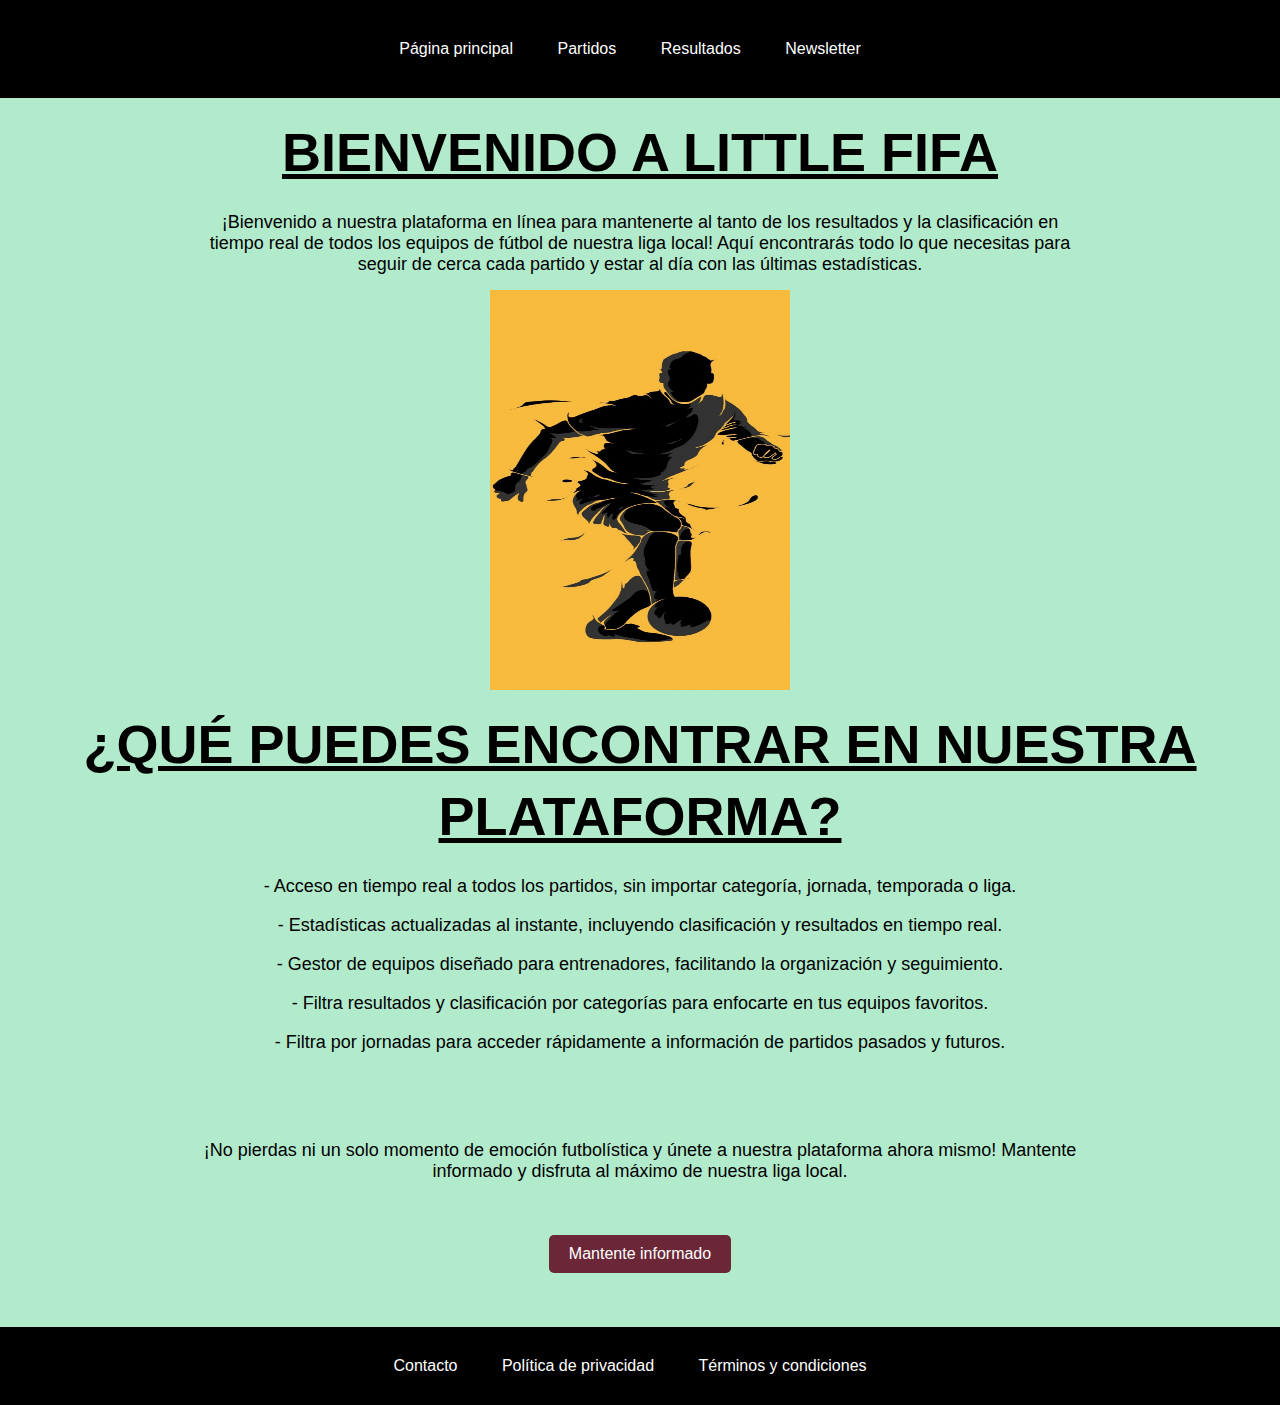
<file: web/index.html>
<!DOCTYPE html>
<html>
<head>
  <title>Little Fifa</title>
  <meta http-equiv="Content-Type" content="text/html; charset=UTF-8" />
  <meta charset="ISO-8859-1">
  <meta charset="UTF-8">
  <link rel="stylesheet" type="text/css" href="index-css.css">
  <link rel="icon" type="image/png" href="favicon.png">
</head>
<body>
  <header>
    <nav>
      <ul class="menu">
        <li><a href="index.html" onmouseover="resaltarTexto(this)" onmouseout="restaurarTexto(this)">Página principal</a></li>
        <li><a href="partidos.php" onmouseover="resaltarTexto(this)" onmouseout="restaurarTexto(this)">Partidos</a></li>
        <li><a href="resultados.php" onmouseover="resaltarTexto(this)" onmouseout="restaurarTexto(this)">Resultados</a></li>
        <li><a href="newsletter.php" onmouseover="resaltarTexto(this)" onmouseout="restaurarTexto(this)">Newsletter</a></li>
      </ul>
    </nav>
  </header>
  <br>
    <h1><u><strong>Bienvenido a Little Fifa</strong></strong></u></h1>
      <div class="subtitu">
    <p>¡Bienvenido a nuestra plataforma en línea para mantenerte al tanto de los resultados y la clasificación en tiempo real de todos los equipos de fútbol de nuestra liga local! Aquí encontrarás todo lo que necesitas para seguir de cerca cada partido y estar al día con las últimas estadísticas.</p>
      </div>
    <img src="fndinicio.jpg" alt="Logo de Little Fifa">
    <br>
    <h1><u>¿Qué puedes encontrar en nuestra plataforma?</u></h1>
    <p onmouseover="resaltarTexto(this)" onmouseout="restaurarTexto(this)">- Acceso en tiempo real a todos los partidos, sin importar categoría, jornada, temporada o liga.</p>
    <p onmouseover="resaltarTexto(this)" onmouseout="restaurarTexto(this)">- Estadísticas actualizadas al instante, incluyendo clasificación y resultados en tiempo real.</p>
    <p onmouseover="resaltarTexto(this)" onmouseout="restaurarTexto(this)">- Gestor de equipos diseñado para entrenadores, facilitando la organización y seguimiento.</p>
    <p onmouseover="resaltarTexto(this)" onmouseout="restaurarTexto(this)">- Filtra resultados y clasificación por categorías para enfocarte en tus equipos favoritos.</p>
    <p onmouseover="resaltarTexto(this)" onmouseout="restaurarTexto(this)">- Filtra por jornadas para acceder rápidamente a información de partidos pasados y futuros.</p>
    <br><br><br>
    <p onmouseover="resaltarTexto(this)" onmouseout="restaurarTexto(this)">¡No pierdas ni un solo momento de emoción futbolística y únete a nuestra plataforma ahora mismo! Mantente informado y disfruta al máximo de nuestra liga local.</p>
<br>
<div class="contenedor-boton">
  <a href="newsletter.php" class="boton">Mantente informado</a>
</div>
<br><br><br>

<footer>
  <nav>
    <ul class="menu">
      <li><a href="contacto.html">Contacto</a></li>
      <li><a href="poliypriva.html">Política de privacidad</a></li>
      <li><a href="terminos.html">Términos y condiciones</a></li>
    </ul>
  </nav>
</footer>




</body>
</html>

<script>
  function resaltarTexto(element) {
    element.style.fontWeight = 'bold';
    element.style.textDecoration = 'underline';
  }

  function restaurarTexto(element) {
    element.style.fontWeight = 'normal';
    element.style.textDecoration = 'none';
  }
</script>
</file>
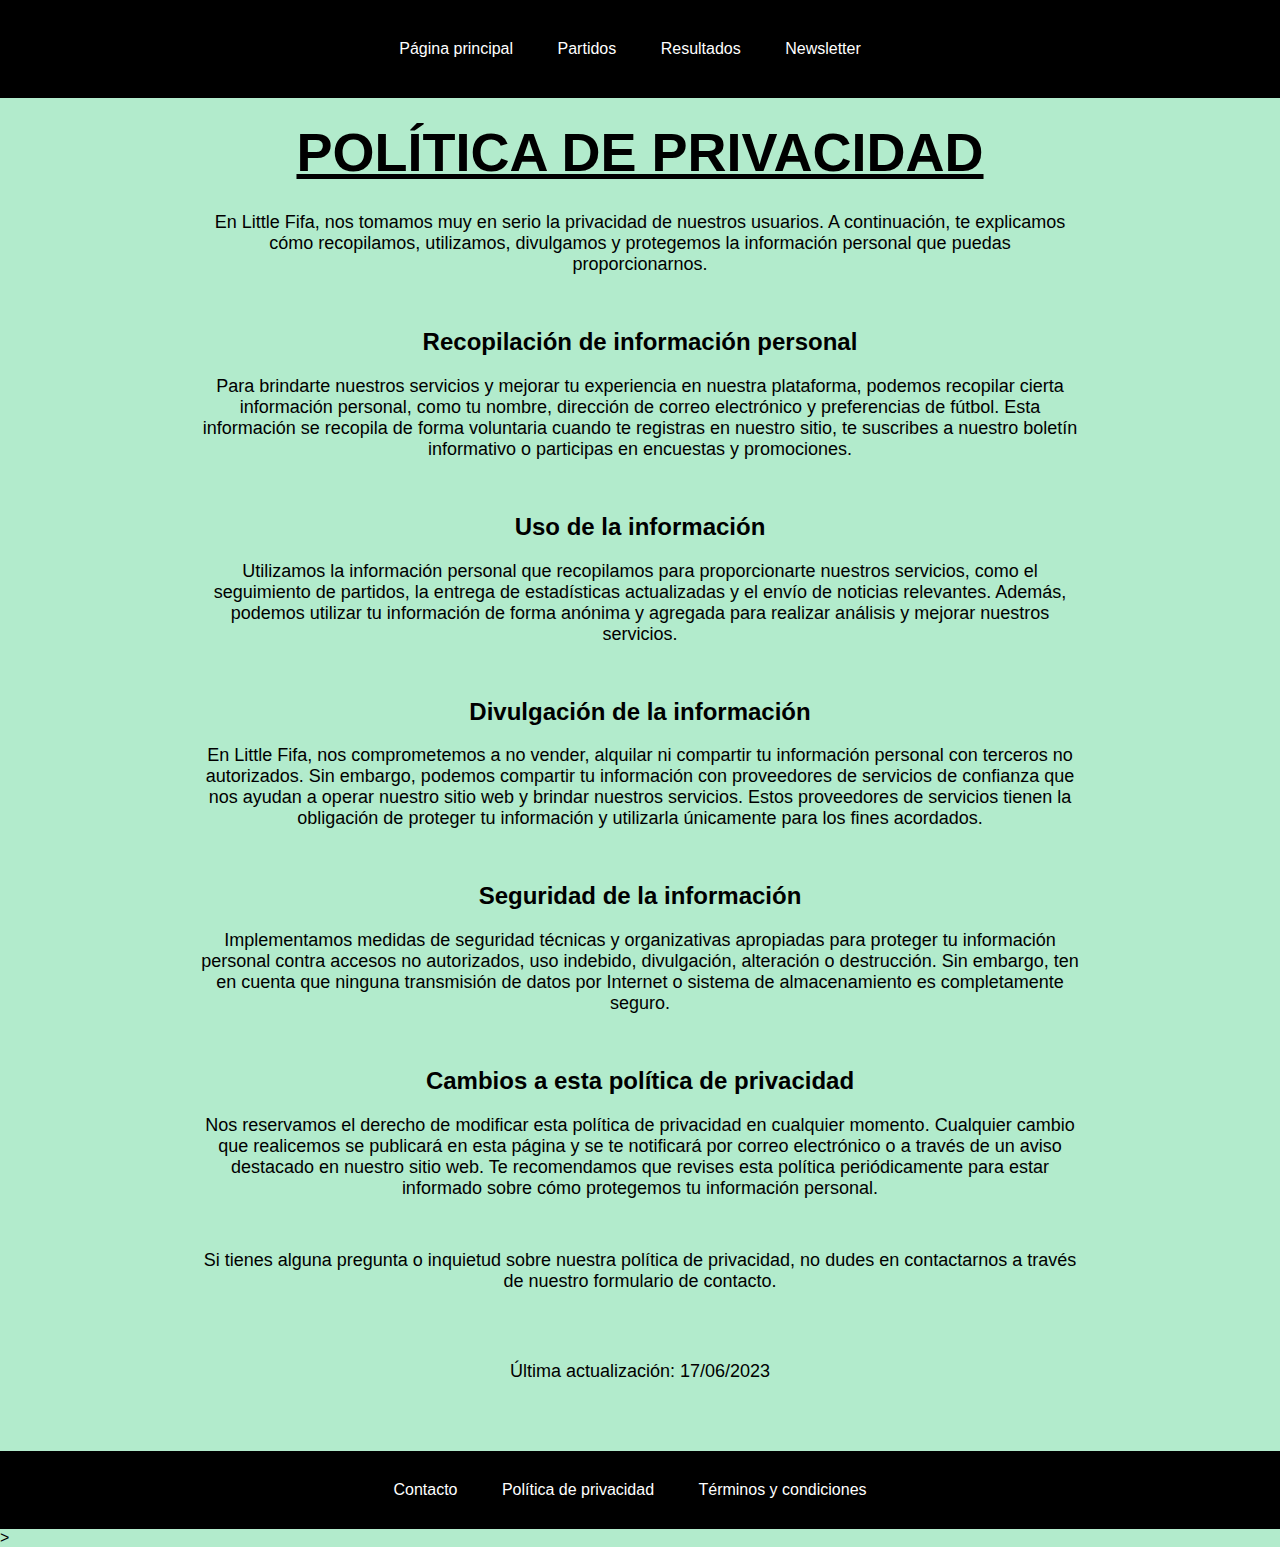
<file: web/poliypriva.html>
<!DOCTYPE html>
<html>
<head>
  <title>Política de Privacidad - Little Fifa</title>
  <meta charset="UTF-8">
  <link rel="stylesheet" type="text/css" href="index-css.css">
  <link rel="icon" type="image/png" href="favicon.png">
</head>
<body>
    <header>
        <nav>
          <ul class="menu">
            <li><a href="index.html" onmouseover="resaltarTexto(this)" onmouseout="restaurarTexto(this)">Página principal</a></li>
            <li><a href="partidos.php" onmouseover="resaltarTexto(this)" onmouseout="restaurarTexto(this)">Partidos</a></li>
            <li><a href="resultados.php" onmouseover="resaltarTexto(this)" onmouseout="restaurarTexto(this)">Resultados</a></li>
            <li><a href="newsletter.php" onmouseover="resaltarTexto(this)" onmouseout="restaurarTexto(this)">Newsletter</a></li>
          </ul>
        </nav>
      </header>
      <br>
<div class="priva">
  <h1><u>Política de Privacidad</u></h1>

  <p>En Little Fifa, nos tomamos muy en serio la privacidad de nuestros usuarios. A continuación, te explicamos cómo recopilamos, utilizamos, divulgamos y protegemos la información personal que puedas proporcionarnos.</p>
    <br>
  <h2>Recopilación de información personal</h2>

  <p>Para brindarte nuestros servicios y mejorar tu experiencia en nuestra plataforma, podemos recopilar cierta información personal, como tu nombre, dirección de correo electrónico y preferencias de fútbol. Esta información se recopila de forma voluntaria cuando te registras en nuestro sitio, te suscribes a nuestro boletín informativo o participas en encuestas y promociones.</p>
    <br>
  <h2>Uso de la información</h2>

  <p>Utilizamos la información personal que recopilamos para proporcionarte nuestros servicios, como el seguimiento de partidos, la entrega de estadísticas actualizadas y el envío de noticias relevantes. Además, podemos utilizar tu información de forma anónima y agregada para realizar análisis y mejorar nuestros servicios.</p>
    <br>
  <h2>Divulgación de la información</h2>

  <p>En Little Fifa, nos comprometemos a no vender, alquilar ni compartir tu información personal con terceros no autorizados. Sin embargo, podemos compartir tu información con proveedores de servicios de confianza que nos ayudan a operar nuestro sitio web y brindar nuestros servicios. Estos proveedores de servicios tienen la obligación de proteger tu información y utilizarla únicamente para los fines acordados.</p>
    <br>
  <h2>Seguridad de la información</h2>

  <p>Implementamos medidas de seguridad técnicas y organizativas apropiadas para proteger tu información personal contra accesos no autorizados, uso indebido, divulgación, alteración o destrucción. Sin embargo, ten en cuenta que ninguna transmisión de datos por Internet o sistema de almacenamiento es completamente seguro.</p>
    <br>
  <h2>Cambios a esta política de privacidad</h2>

  <p>Nos reservamos el derecho de modificar esta política de privacidad en cualquier momento. Cualquier cambio que realicemos se publicará en esta página y se te notificará por correo electrónico o a través de un aviso destacado en nuestro sitio web. Te recomendamos que revises esta política periódicamente para estar informado sobre cómo protegemos tu información personal.</p>
    <br>
  <p>Si tienes alguna pregunta o inquietud sobre nuestra política de privacidad, no dudes en contactarnos a través de nuestro formulario de contacto.</p>

  <br><br>

  <p>Última actualización: 17/06/2023</p>

  <br><br><br>

  <footer>
    <nav>
      <ul class="menu">
        <li><a href="contacto.html">Contacto</a></li>
        <li><a href="poliypriva.html">Política de privacidad</a></li>
        <li><a href="terminos.html">Términos y condiciones</a></li>
      </ul>
    </nav>
  </footer>
  </div>>
</body
</file>
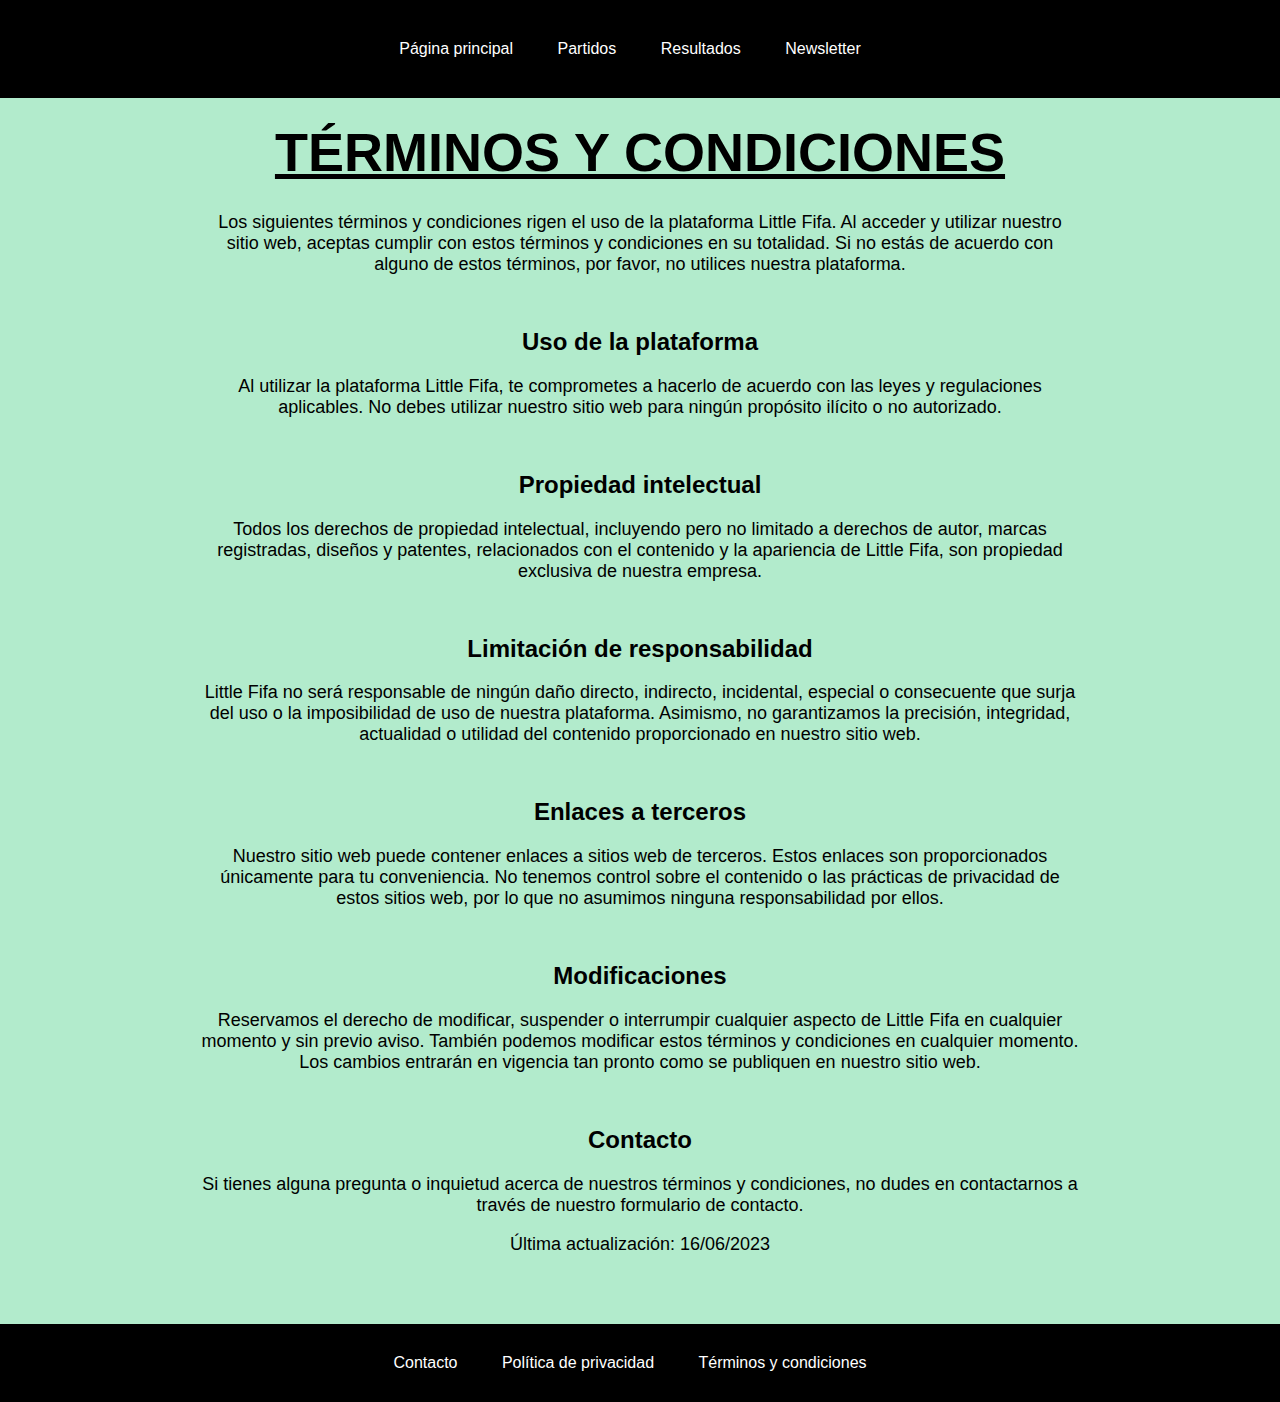
<file: web/terminos.html>
<!DOCTYPE html>
<html>
<head>
  <title>Términos y Condiciones - Little Fifa</title>
  <meta charset="UTF-8">
  <link rel="stylesheet" type="text/css" href="index-css.css">
  <link rel="icon" type="image/png" href="favicon.png">
</head>
<body>
    <header>
        <nav>
          <ul class="menu">
            <li><a href="index.html" onmouseover="resaltarTexto(this)" onmouseout="restaurarTexto(this)">Página principal</a></li>
            <li><a href="partidos.php" onmouseover="resaltarTexto(this)" onmouseout="restaurarTexto(this)">Partidos</a></li>
            <li><a href="resultados.php" onmouseover="resaltarTexto(this)" onmouseout="restaurarTexto(this)">Resultados</a></li>
            <li><a href="newsletter.php" onmouseover="resaltarTexto(this)" onmouseout="restaurarTexto(this)">Newsletter</a></li>
          </ul>
        </nav>
      </header>
      <br>
  <h1><u>Términos y Condiciones</u></h1>

  <p>Los siguientes términos y condiciones rigen el uso de la plataforma Little Fifa. Al acceder y utilizar nuestro sitio web, aceptas cumplir con estos términos y condiciones en su totalidad. Si no estás de acuerdo con alguno de estos términos, por favor, no utilices nuestra plataforma.</p>
    <br>
  <h2>Uso de la plataforma</h2>

  <p>Al utilizar la plataforma Little Fifa, te comprometes a hacerlo de acuerdo con las leyes y regulaciones aplicables. No debes utilizar nuestro sitio web para ningún propósito ilícito o no autorizado.</p>
    <br>
  <h2>Propiedad intelectual</h2>

  <p>Todos los derechos de propiedad intelectual, incluyendo pero no limitado a derechos de autor, marcas registradas, diseños y patentes, relacionados con el contenido y la apariencia de Little Fifa, son propiedad exclusiva de nuestra empresa.</p>
    <br>
  <h2>Limitación de responsabilidad</h2>

  <p>Little Fifa no será responsable de ningún daño directo, indirecto, incidental, especial o consecuente que surja del uso o la imposibilidad de uso de nuestra plataforma. Asimismo, no garantizamos la precisión, integridad, actualidad o utilidad del contenido proporcionado en nuestro sitio web.</p>
    <br>
  <h2>Enlaces a terceros</h2>

  <p>Nuestro sitio web puede contener enlaces a sitios web de terceros. Estos enlaces son proporcionados únicamente para tu conveniencia. No tenemos control sobre el contenido o las prácticas de privacidad de estos sitios web, por lo que no asumimos ninguna responsabilidad por ellos.</p>
    <br>
  <h2>Modificaciones</h2>

  <p>Reservamos el derecho de modificar, suspender o interrumpir cualquier aspecto de Little Fifa en cualquier momento y sin previo aviso. También podemos modificar estos términos y condiciones en cualquier momento. Los cambios entrarán en vigencia tan pronto como se publiquen en nuestro sitio web.</p>
    <br>
  <h2>Contacto</h2>

  <p>Si tienes alguna pregunta o inquietud acerca de nuestros términos y condiciones, no dudes en contactarnos a través de nuestro formulario de contacto.</p>

  <p>Última actualización: 16/06/2023</p>
  
  <br><br><br>

  <footer>
    <nav>
      <ul class="menu">
        <li><a href="contacto.html">Contacto</a></li>
        <li><a href="poliypriva.html">Política de privacidad</a></li>
        <li><a href="terminos.html">Términos y condiciones</a></li>
      </ul>
    </nav>
  </footer>
</body>
</html>
</file>
<file: web/index-css.css>
body {
  font-family: 'Raleway', sans-serif;
  margin: 0;
  padding: 0;
  justify-content: center;
  align-items: center;
  background-color: rgb(178, 235, 204);
} 

h1 {
  color: #000000;
  font-family: 'Raleway', sans-serif;
  font-size: 54px;
  font-weight: 800;
  line-height: 72px;
  margin: 0 0 24px;
  text-align: center;
  text-transform: uppercase;
}

/* Estilos de la cabecera */
header {
  background-color: rgb(0, 0, 0);
  padding: 20px;
  display: flex;
  justify-content: center;
}

nav ul {
  list-style-type: none;
  margin: 0;
  padding: 0;
}

nav ul li {
  display: inline-block;
  margin-right: 20px;
}

nav ul li a {
  display: block;
  padding: 20px 10px;
  text-decoration: none;
  color: #ffffff;
  text-align: center;
}

nav ul li a:hover {
  background-color: #6e6e6e7e;
  color: #534e4e;
}

/* Estilos del contenido */
p {
  font-size: 18px;
  margin-bottom: 15px;
  margin-left: 200px;
  margin-right: 200px;
  text-align: center;
}

img {
  width: 300px;
  height: 400px;
  display: block;
  margin: 0 auto;
}

table {
  text-align: center;
  margin: 0 auto;
  border-collapse: collapse;
}

table th,
table td {
  padding: 10px;
  border: 1px solid #000000;
}

table th {
  background-color: #6b2737ff;
  color: #ffffff;
  font-weight: bold;
}

/* Estilos del pie de página */
footer {
  background-color: #333;
 
}
.subtitu{
text-align: center;
}
.contenedor-boton {
  display: flex;
  justify-content: center;
  margin-top: 20px; /* Ajusta el margen superior según sea necesario */
}

.boton {
  display: inline-block;
  padding: 10px 20px;
  background-color: #6b2737ff;
  color: #ffffff;
  text-decoration: none;
  border-radius: 5px;
}

.boton:hover {
  background-color: #e08e45ff;
}
footer {
  background-color: rgb(0, 0, 0);
  padding: 20px;
  display: flex;
  justify-content: center;
}

footer nav ul {
  list-style-type: none;
  margin: 0;
  padding: 0;
}

footer nav ul li {
  display: inline-block;
  margin-right: 20px;
}

footer nav ul li a {
  display: block;
  padding: 10px;
  text-decoration: none;
  color: #ffffff;
}

footer nav ul li a:hover {
  background-color: #6e6e6e7e;
  color: #534e4e;
}
h2{
  text-align: center;
}
</file>
